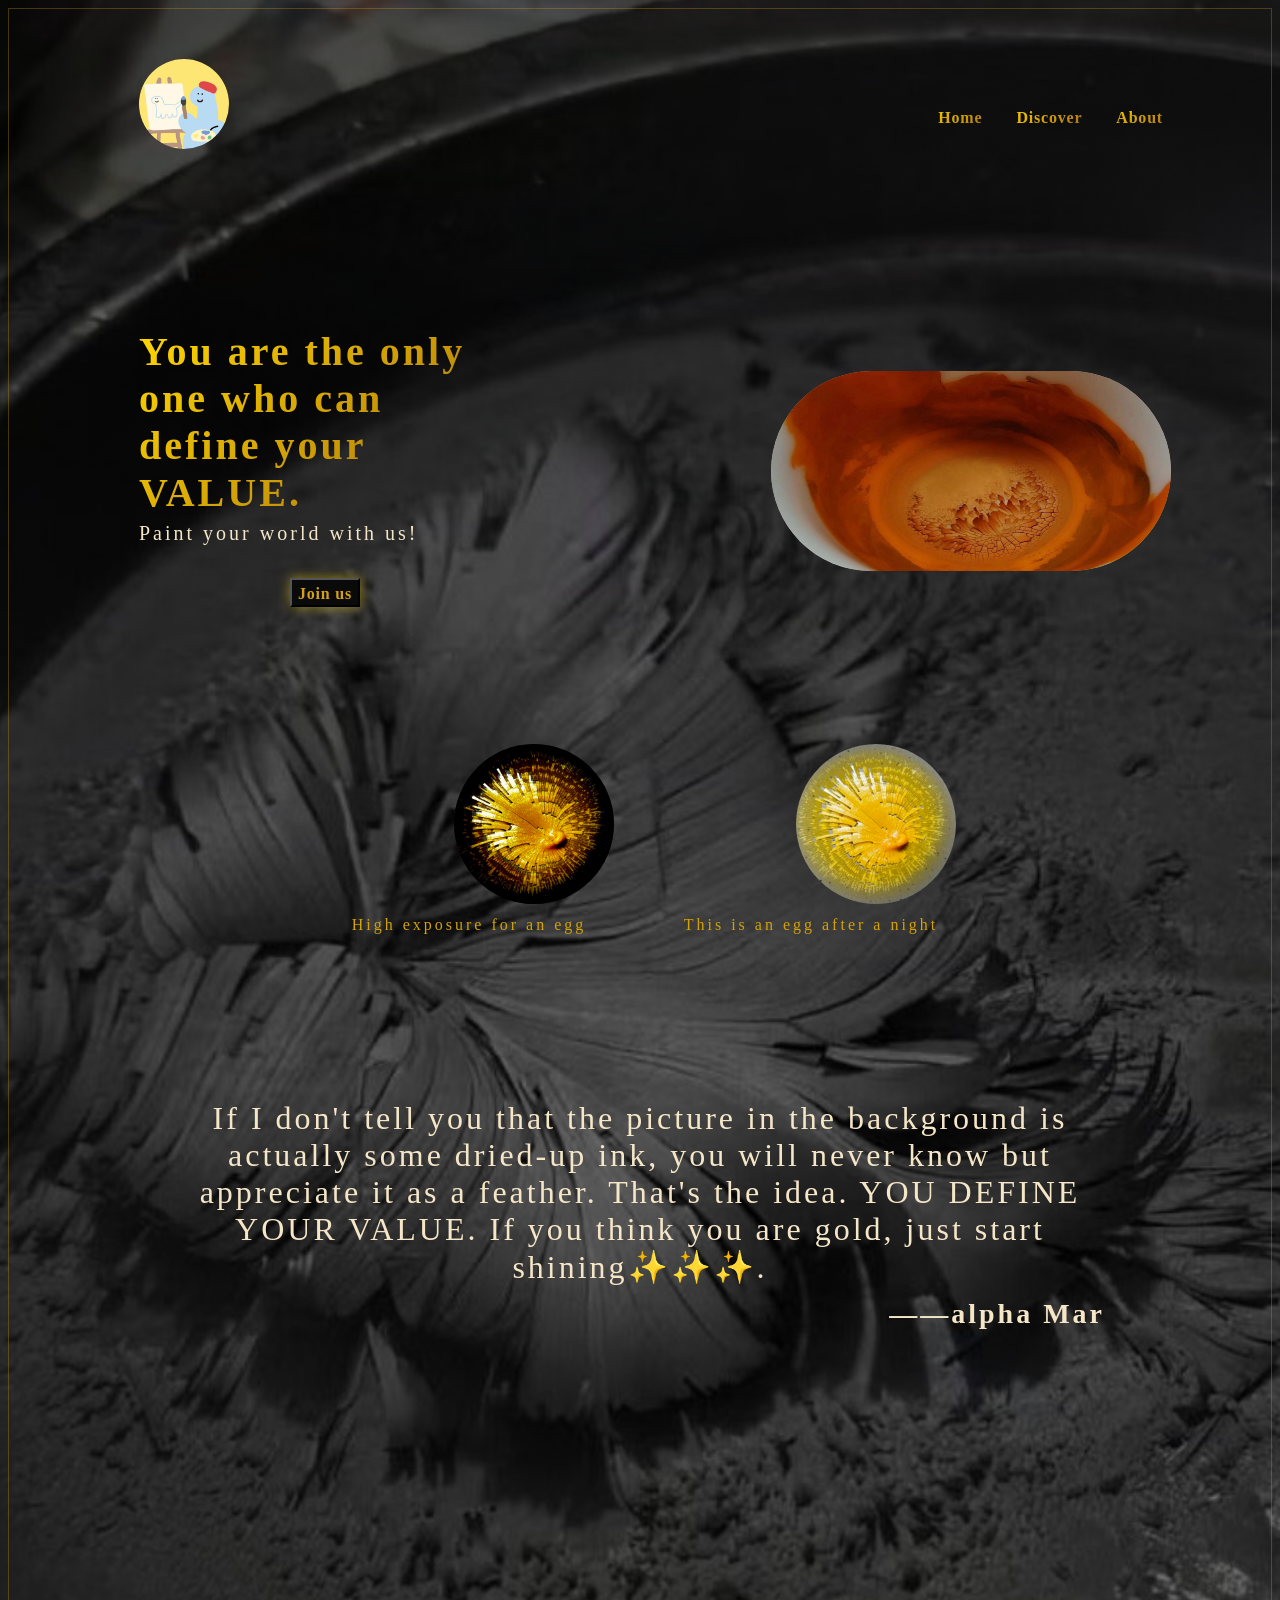
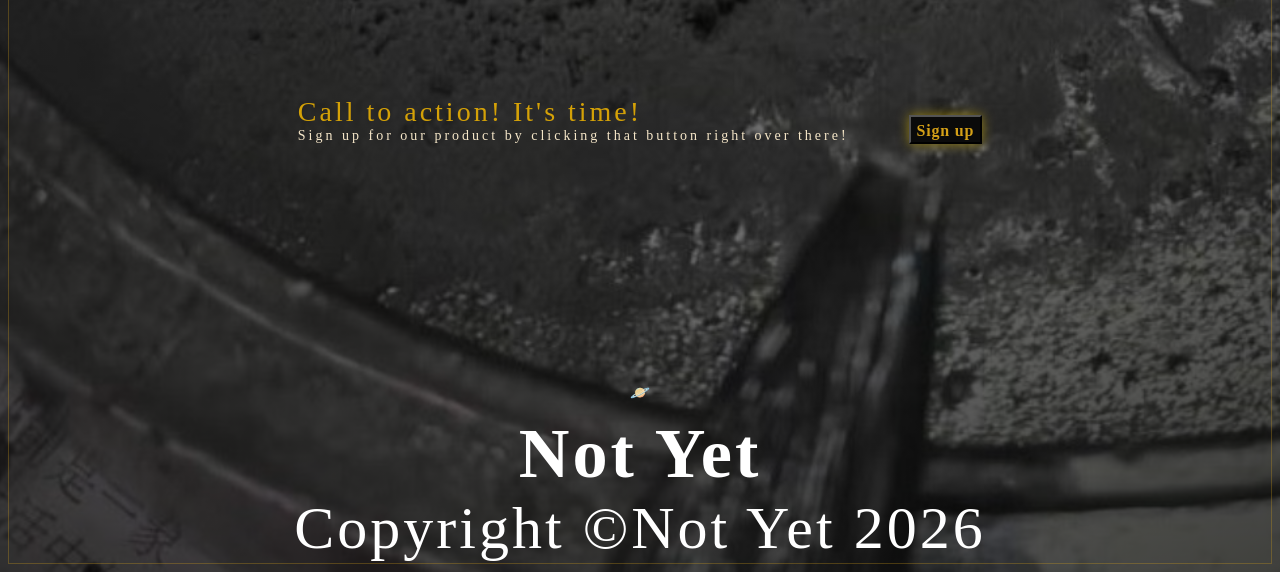
<file: index.html>
<!DOCTYPE html>
<html lang="en">

<head>
    <meta charset="UTF-8">
    <meta name="viewport" content="width=device-width, initial-scale=1.0">
    <title>Landing Page</title>
    <link rel="icon" type="image/png" href="images/miniG.jpg">
    <link rel="stylesheet" href="style.css">
</head>

<body id="top">
    <!-- header part -->
    <!-- nav part -->
    <header class="left-right">
        <nav class="main-nav">
            <div class="header-logo">
                <img src="images/favicon.jpg">
            </div>
            <div class="links">
                <ul>
                    <li><a href="index.html">Home</a></li>
                    <li><a href="discover.html">Discover</a></li>
                    <li><a href="about.html">About</a></li>
                </ul>
            </div>
        </nav>
        <!-- hero part  -->
        <section class="hero-part">
            <div class="left-desc">
                <div class="hero-main-text">
                    <div>You are the only one who can define your <span>VALUE</span>.
                    </div>
                </div>
                <div class="hero-secondary-text">
                    Paint your world with us!
                </div>

                <div class="button">
                    <button><span class="button-text"><a href="">Join us</a></span></button>
                </div>
            </div>
            <div class="right-desc">
                <div class="image-container">
                    <img class="big-image" src="images/fire-mountain.jpg">
                </div>
            </div>
        </section>
        <!--information part-->
        <section class="information-part">
            <div class="small-containers">
                <div class="box">
                    <img src="images/burst.jpg">
                    <div class="subtext">High exposure for an egg</div>
                </div>

                <div class="box">
                    <img src="images/miniG.jpg">
                    <div class="subtext">This is an egg after a night</div>
                </div>
            </div>
        </section>
        <!-- quotation part -->
        <section>
            <div class="quotation">
                <div class="q-box">
                    <div class="q-text">If I don't tell you that the picture in the background is actually some dried-up
                        ink, you will
                        never
                        know but appreciate it as a feather. That's the idea.
                        YOU DEFINE YOUR VALUE. If you think you are gold,
                        just start shining✨✨✨.</div>
                    <div class="q-sign"><strong>——alpha Mar</strong></div>
                </div>
            </div>
        </section>
        <!--part before footer-->
        <section class="last-section">
            <div class="last">
                <div>
                    <div class="last-text">
                        <div class="last-desc">Call to action! It's time!
                            <div class="small-text">Sign up for our product by clicking that button right over there!
                            </div>
                        </div>
                    </div>
                </div>
                <div>
                    <button class="button"><span class="button-text"><a href>Sign up</a></span></button>
                </div>
            </div>
        </section>
        <!-- footer -->
        <a href="#top"><strong>🪐</strong></a>
        <footer>
            <h3>Not Yet</h3>
            <div class="footer-text">
                Copyright ©️Not Yet 2026
            </div>
        </footer>

</body>

</html>
</file>
<file: style.css>
@import url('https://fonts.googleapis.com/css?family=Raleway:300,400')
@media screen and (prefers-reduced-motion: no-preference) {
    html {
      scroll-behavior: smooth;
    }
  }
/* header part */
nav{
    display: flex;
    justify-content: space-between;
    align-items: center;
    margin:0;
    padding:0;
}
.header-logo img{
    display: flex;
    align-items:center;
    margin-left:130px;
    height:90px;
    width:90px;
    box-shadow: inset 0 0 20px 10px #0a0a0a; /* Use your background color */
    border-radius: 60px;  
}
ul{
    display: flex;
    list-style-type:none;
    gap: 18px;
    margin-right: 100px;
}
nav li{
    display: inline;
}
nav a{
    display: inline-block;
    padding: 0.5em;
    background: linear-gradient(135deg, #FFD700, #A0670A);
-webkit-background-clip: text;
-webkit-text-fill-color: transparent;
}
nav a:hover{
    background-color:#F5E6C8;
}
a{
    text-decoration: none;
    font-weight: bold;
    font-size: 16px;
    color: #D4A017;
    letter-spacing: 0.05em;
    transition: background-color 0.3s ease;
} 
/* hero part */
    /* background image */
body{
    background-image: url("images/bgoleden.jpg");
    background-color: #0D0D0D;
    background-repeat: no-repeat;
    background-size: cover;
    background-position: center;
    background-attachment: fixed;
    background: radial-gradient(circle, rgba(0,0,0,0.3) 0%, rgba(0,0,0,0.75) 100%),
            url('images/blackfeather.jpg') center/cover no-repeat;
    letter-spacing: 0.05em;
    box-sizing:border-box;
}
/* below nav part */
.hero-part{
    display: flex;
    justify-content: space-between;
    align-items: center;
} 
.left-desc{
    display: flex;
    flex-direction: column;
    padding:130px;
}
.right-desc{
    display: flex;
    margin-right:100px;
}
button{
    box-shadow: 0 0 12px rgba(255, 215, 0, 0.5);
    margin-top:6px;
    font-size: 20px;
    background-color:#0a0a0a;;
    color:#F0EAD6;
    font-family:"Cormorant Garamond", serif;
}
button:hover{
    box-shadow: 0 0 12px rgba(255, 215, 0, 0.5);
}
.hero-main-text{
    font-family:"Cormorant Garamond", serif;
    text-align:left;
    font-size:40px;
    font-weight:bold;
    color:#D4A017;
    background: linear-gradient(135deg, #FFD700, #A0670A);
-webkit-background-clip: text;
-webkit-text-fill-color: transparent;
}  

.hero-secondary-text{
    font-size:20px;
    text-align:left;
    margin-top:6px;
    color:#F5E6C8;
}
.big-image{
    display: flex;
    height:200px;
    width:400px;
    border-radius: 100px; 
    box-shadow: inset 0 0 20px 10px #F5E6C8;
    flex:1;
}
/* information part */
section .desc{
    color:#D4A017;
    font-weight: bold;
    display: flex;
    justify-content: center;
    align-items: center;
    margin-left: 60px;
    font-size:40px;
    padding-bottom:30px;
    font-family:"Raleway", sans-serif;
}
.small-containers{
    display: flex;
    flex-direction:row;
    justify-content:center;
    align-items:center;
    gap:52px;
}
.box{
    display: flex;
    flex-direction:column;
    justify-content: center;
    align-items:center;
    gap: 12px;
}
.subtext{
    font-size:16px;
    display:flex;
    justify-content:center;
    font-family:"Times New Roman", serif;
}

/* for images */
section img{
    background: radial-gradient(circle, #1a1200 0%, #0D0D0D 70%);
    display: flex;
    justify-content:center;
    align-items: flex-start;
    margin-left:130px;
    height:160px;
    width:160px;
    box-shadow: inset 0 0 20px 10px #0a0a0a; /* Use your background color */
    border-radius: 80px;  
    gap:30px;
}

/* quotation part */
.quotation{
    display:flex;
    padding:160px;
    font-family:"Cormorant Garamond", serif;
    color:#F5E6C8;
}
.q-text{
    display:flex;
    font-size:32px;
    justify-content:center;
    padding:6px;
}
.q-sign{
    display:flex;
    font-size:28px;
    justify-content:flex-end;
    padding:6px;
}
/* last part before footer */
.last-section{
    display:flex;
    padding:200px;
    justify-content:center;
    font-family: "Times New Roman", serif;
}
.last{
    display:flex;
    align-items:flex-end;
}
.last-text{
    font-size:28px;
    gap:16px;
    text-align:left;
}
.small-text{
    font-size:14px;
    color:#F5E6C8;
    gap:6px;
}
.last-section button{
    display:flex;
    gap:18px;
    margin-left:60px;
}
#top{
    text-align: center;
    color:#D4A107;
    border: 1px solid rgba(212, 160, 23, 0.3);
    font-size: 60px;
}
#top{
    font-size: 60px;
}
/* footer part */
.footer-text{
    text-align: center;
    
}
h3{
    display: flex;
    justify-content: center;
    align-items: center;
    margin:0;
    
}
h3, .footer-text{
    color: white;
}

/* 
Subtle gold glow on hover for buttons:
box-shadow: 0 0 12px rgba(255, 215, 0, 0.5); */
</file>
